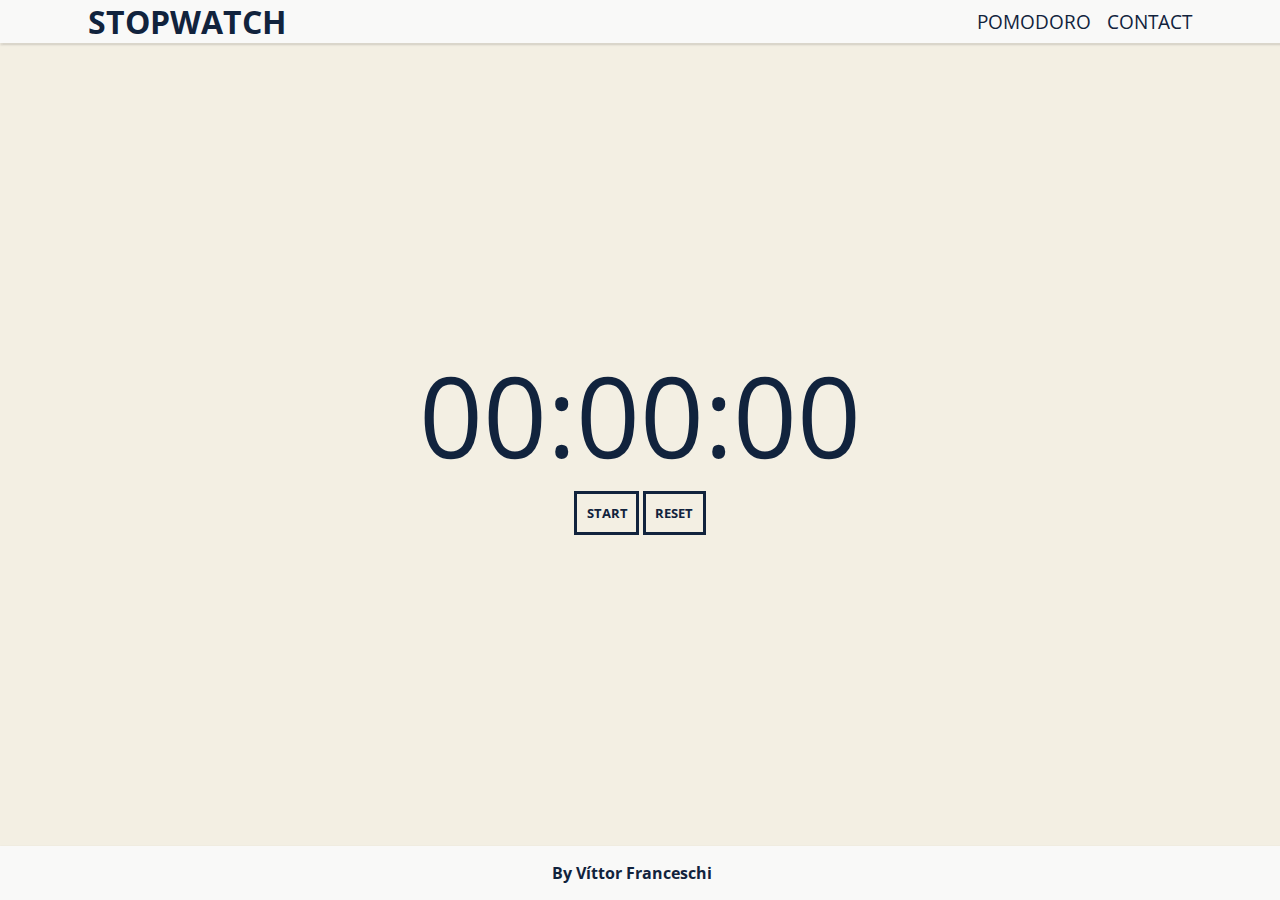
<file: index.html>
<!DOCTYPE html>
<html lang="en">
<head>
  <meta charset="UTF-8">
  <meta name="viewport" content="width=device-width, initial-scale=1.0">
  <title>Clock</title>
  <link rel="stylesheet" href="assets/css/style.css">
</head>
<body>
  <input type="checkbox" name="close-menu" id="close-menu" class="close-menu">
  <label for="close-menu" title="close menu" class="close-menu-label"></label>
  <section class="nav-section">
    <header class="main-content">
      <nav>
        <h1>STOPWATCH</h1>
        <ul>
          <li><a href="/pomodoro.html">POMODORO</a></li>
          <li><a href="https://github.com/Vacf04">CONTACT</a></li>
        </ul>
      </nav>
    </header>
  </section>
  <section class="clock-container main-content">
    <article class="clock"><span>00:00:00</span></article>
    <div class="button-container">
      <button class="start">START</button>
      <button class="reset">RESET</button>
    </div>
  </section>
  <footer>
    <p><b>By Víttor Franceschi</b></p>
  </footer>
  <script src="assets/js/stopwatch.js"></script>
</body>
</html>
</file>
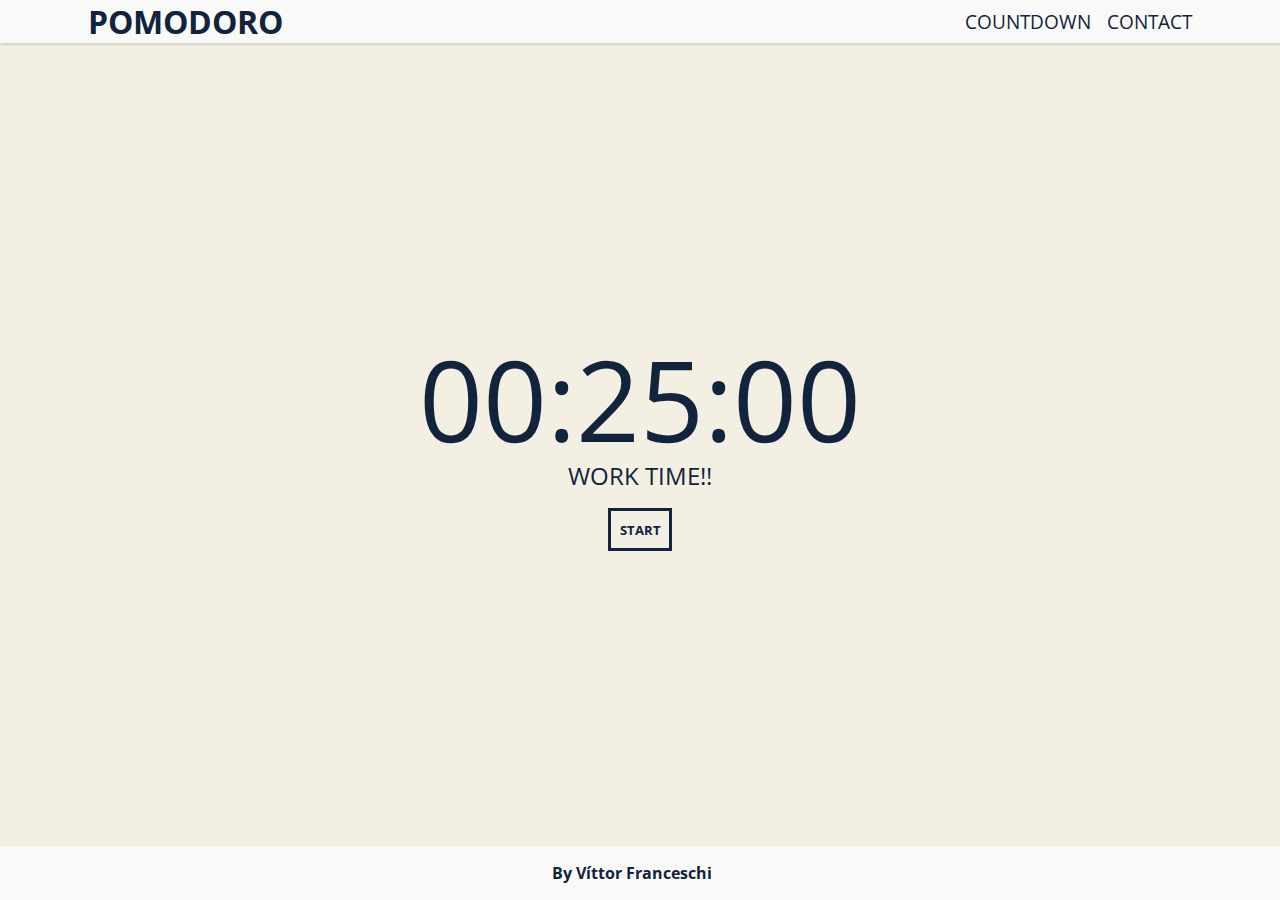
<file: pomodoro.html>
<!DOCTYPE html>
<html lang="en">
<head>
  <meta charset="UTF-8">
  <meta name="viewport" content="width=device-width, initial-scale=1.0">
  <title>POMODORO</title>
  <link rel="stylesheet" href="assets/css/style.css">
</head>
<body>
  <input type="checkbox" name="close-menu" id="close-menu" class="close-menu">
  <label for="close-menu" title="close menu" class="close-menu-label"></label>
  <section class="nav-section">
    <header class="main-content">
      <nav>
        <h1>POMODORO</h1>
        <ul>
          <li><a href="/index.html">COUNTDOWN</a></li>
          <li><a href="https://github.com/Vacf04">CONTACT</a></li>
        </ul>
      </nav>
    </header>
  </section>
  <section class="clock-container main-content">
    <article class="clock"><span>00:25:00</span></article>
    <span class="text-alert">WORK TIME!!</span>
    <div class="button-container">
      <button class="start">START</button>
    </div>
  </section>
  <footer>
    <p><b>By Víttor Franceschi</b></p>
  </footer>
  <script src="assets/js/pomodoro.js"></script>
</body>
</html>
</file>
<file: assets/css/style.css>
@import url('https://fonts.googleapis.com/css2?family=Open+Sans:wght@500&display=swap');

:root {
  --color-1: #f3efe3;
  --color-2: #f9f9f8;
  --color-3: #11233d;
  --font-family: 'Open Sans', sans-serif;
  --box-shadow: 0.1rem 0.1rem 0.1rem 0.1rem rgb(0, 0, 0, 0.1);
  --gap: 3rem;
  --transition: all 0.3s linear;
}

* {
  margin: 0;
  padding: 0;
  box-sizing: border-box;
}

html {
  font-size: 62,5%;
}

body {
  display: flex;
  flex-direction: column;
  height: 100vh;
  background-color: var(--color-1);
  font-family: var(--font-family);
}

.main-content {
  max-width: 1200px;
  margin: 0 auto;
  padding: 0 var(--gap) 0 var(--gap);
}

.nav-section {
  width: 100%;
  align-self: center;
  background-color: var(--color-2);
  box-shadow: var(--box-shadow);
  font-size: 1.5rem;
}

.nav-section header nav {
  display: flex;
  justify-content: space-between;
}

.nav-section header nav ul {
  list-style: none;
  display: flex;
  align-items: center;
  gap: 1rem;
}

a {
  font-size: 1.2rem;
  display: block;
  text-decoration: none;
  color: var(--color-3);
  transition: var(--transition);
  
}

a:hover {
  color: #36619c;
}

.close-menu{
  position: fixed;
  top: 0;
  left: 0;
  z-index: 2;
  display: none;
}

h1{
  font-size: 2rem;
  display: block;
  color: var(--color-3);
}

.clock-container {
  align-self: center;
  display: flex;
  flex-direction: column;
  align-items: center;
  justify-content: center;
  height: 100vh;
}

.text-alert {
  color: var(--color-3);
  font-size: 1.5rem;
  margin-bottom: 1rem;
  margin-top: -1rem;
}

.button-container {
  margin-bottom: 1rem;
}

.button-container button {
  padding: 0.6rem;
  cursor: pointer;
  border: 0.2rem solid var(--color-3);
  background-color: var(--color-1);
  color: var(--color-3);
  transition: var(--transition);
  max-width: 64.39px;
  font-weight: bold;
  font-family: var(--font-family);
  
}

.button-container button:hover {
  background-color: var(--color-3);
  color: var(--color-2);
  
}

.clock {
  font-size: 7rem;
  color: var(--color-3);
  
}

footer {
  display: flex;
  justify-content: center;
  align-items: center;
  background-color: var(--color-2);
  box-shadow: var(--box-shadow);
}

footer p{
  padding: 1rem 1rem 1rem 0;
  color: var(--color-3);
}

@media (max-width: 850px) {
  .nav-section {
    left: 0;
    top: 0;
    right: 0;
    bottom: 0;
    position: fixed;
    z-index: 1;
    display: none;
  }

  .nav-section header nav {
    display: flex;
    flex-direction: column;
    justify-content: center;
    align-items: center;
    height: 100vh;
  }

  .nav-section header nav ul {
    list-style: none;
    display: flex;
    flex-direction: column;
    align-items: center;
    gap: 2rem;
  }

  .nav-section header nav h1 {
    margin-bottom: 2rem;
  }

  .close-menu{
      position: fixed;
      top: 0;
      left: 0;
      z-index: 2;
      display: none;
  }

  .close-menu-label::after {
      content: '☰';
      position: fixed;
      z-index: 2;
      top: 1rem;
      right: 1rem;
      background: var(--primary-color);
      color: var(--white-color);
      font-size: 2rem;
      line-height: 3rem;
      width: 3rem;
      height: 3rem;
      border-radius: 2rem;
      text-align: center;
      padding: 0.2rem;
      cursor: pointer;
  }

  .close-menu:checked~.nav-section{
      display: block;
  }

  .close-menu:checked~.close-menu-label::after{
      content: '✕';
  }


}


@media (max-width: 500px) {
  .main-content, .clock-container {
    width: 100%;
  }

  .clock {
    font-size: 4rem;
  }

}
</file>
